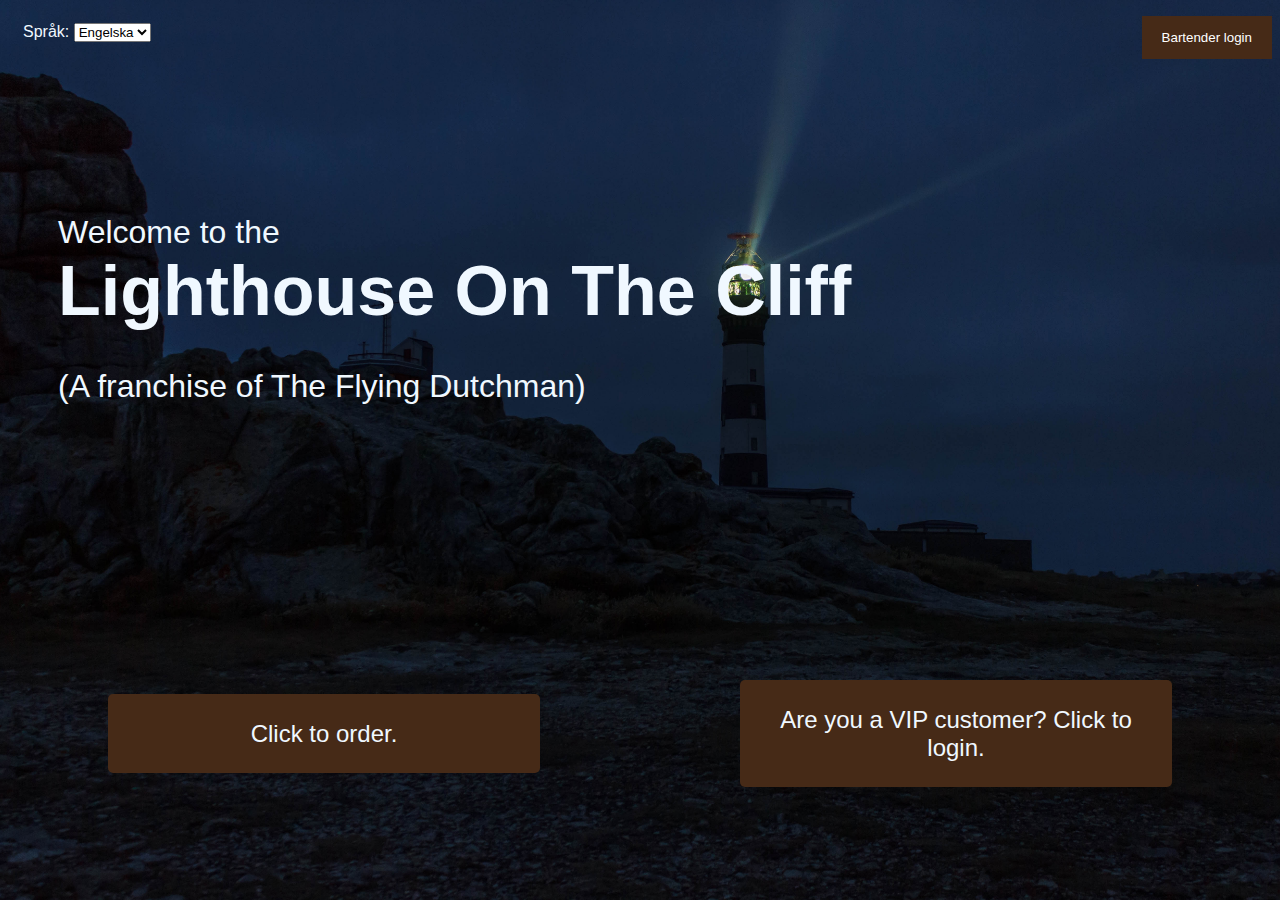
<file: index.html>
<!DOCTYPE html>

<html lang="en">

<head>
    <meta charset="UTF-8">
    <title>Lighthouse on the Cliff</title>
    <link rel="stylesheet" type="text/css" href="CSS/Styling.css">
    <script type="text/javascript" src="jquery-3.3.1.min.js" ></script>
    <script type="text/javascript" src="Scripts/TranslationControl.js" ></script>

</head>

<body>

<!---

The html-file is just for loading the javascript files. If you go to the console under the "Inspect" of the popup menu,
then you can enter javascript calls, to test the functions.

-->
<!--LANDING PAGE-->
<div id="landing_view">
    <div id="staff_login_container">
        <div id="language_select">
            <span id="language_select_txt"></span>
            <select class="lang">
                <option value="english" selected="selected" id="english_txt">English</option>
                <option value="swedish" id="swedish_txt">Swedish</option>
            </select>
        </div>
        <button id="bartender_login_txt" onclick="document.getElementById('id01').style.display='block'"  style="width:auto;">Bartender Login</button>
        <div>

            <div id="id01" class="modal">

                <form class="modal-content animate" action="Bartender.html" method="post">
                    <div class="imgcontainer">
                        <span onclick="document.getElementById('id01').style.display='none'" class="close" title="Close Modal">&times;</span>
                    </div>

                    <div class="container">
                        <label for="uname"><b>Username</b></label>
                        <input type="text" placeholder="Enter Username" name="uname" required>

                        <label for="psw"><b>Password</b></label>
                        <input type="password" placeholder="Enter Password" name="psw" required>

                        <button type="submit" onclick="return check(this.form)"> Login</button>
                    </div>


                </form>
            </div>

            <script>
                // Get the modal
                var modal = document.getElementById('id01');


                // Checks if the user is the correct one and redirects to the bartender's page
                function check(form)
                {

                    if(form.uname.value === "Mike" && form.psw.value === "1237")
                    {
                        return true;
                    }
                    else
                    {
                        alert("Error Password or Username")
                        return false;
                    }
                }
                // When the user clicks anywhere outside of the modal, close it
                window.onclick = function(event) {
                    if (event.target === modal) {
                        modal.style.display = "none";
                    }
                }
            </script>
        </div>
    </div>

    <div id="welcome-message_container">
        <div id="welcome-message_txt"></div>
            <div id="bar_name_txt"></div><br>
        <div id="welcome-message_cont_txt"></div>

    </div>

    <div id="main-page_option-container">

            <button id="myButton_txt" style="width: auto;" class="main_page_options"> Order</button>

        <script type="text/javascript">
            document.getElementById("myButton_txt").onclick = function () {
                location.href = "Menu.html";
            };
        </script>



            <button id="option_2_txt" onclick="document.getElementById('id02').style.display='block'" style="width:auto;" class="main_page_options">VIP Login</button>
            <div>

                <div id="id02" class="modal">
                    <form class="modal-content animate" action="Menu.html" method="post">
                        <div class="imgcontainer">
                            <span onclick="document.getElementById('id02').style.display='none'" class="close" title="Close Modal">&times;</span>
                        </div>

                        <div class="container">
                            <label for="uname"><b>Username</b></label>
                            <input type="text" placeholder="Enter Username" name="uname" required>

                            <label for="psw"><b>Password</b></label>
                            <input type="password" placeholder="Enter Password" name="psw" required>

                            <button type="submit" onclick="return checkUser(this.form)"> Login</button>
                        </div>


                    </form>
                </div>

                <script>
                    // Get the modal
                    var modal = document.getElementById('id01');


                    // Checks if the user is the correct one and redirects to the menu's page
                    function checkUser(form)
                    {

                        if(form.uname.value === "Alex" && form.psw.value === "1234")
                        {
                            return true;
                        }
                        else
                        {
                            alert("Error Password or Username")
                            return false;
                        }
                    }
                    // When the user clicks anywhere outside of the modal, close it
                    window.onclick = function(event) {
                        if (event.target === modal) {
                            modal.style.display = "none";
                        }
                    }
                </script>
            </div>




</div>
</div>
</body>
</html>
</file>
<file: CSS/Styling.css>
html {
    background-color: aliceblue ;
    font-family: "Roboto Thin", sans-serif;
    background:url("../Images/Loc_org.jpg") center center fixed;
    -webkit-background-size: cover;
    -moz-background-size: cover;
    -o-background-size: cover;
    background-size: cover;
}
.main_page_options{
    flex:1;
    text-align: center;
    font-size: x-large;
    color:aliceblue;
    background-color: #462a17;
    border-radius: 5px;
    padding: 2%;
    min-height:20px;
    margin-left:100px;
    margin-right:100px;
    margin-right:100px;
}
.main_page_options:hover{
    background-color: #604533;
}

#landing_view{
    display: flex;
    flex-direction: column;
    height:98vh;
    width:100%;
}
#staff_login_container{
    flex: 0.5;
}
#staff_login_btn_txt{
    background-color: #334660;
    color:aliceblue;
    border-radius: 5px;
    padding:15px;
    margin:20px;
    float: right;
    text-align: center;
    display: inline-block;
}
#staff_login_btn:hover{
    background-color: slategrey;
}
#welcome-message_container{
    flex:1;
    font-size: xx-large;
    color: aliceblue;
    margin:50px;
}

#bar_name_txt{
    font-family: "Old English Text MT", sans-serif;
    font-size: 70px;
}
#main-page_option-container{
    flex: 1;
    display: inline-flex;
    flex-direction: row;
    justify-content: space-around;
    align-items: center;
}

#home_view{
    height:98vh;
    width:100%;
    opacity:0.9;
    background-color: white;
}
#language_select{
    display: inline-block;
    color:aliceblue;
    padding:15px;

}
#bartender_login_txt{
    float: right !important;
}
body {font-family: Arial, Helvetica, sans-serif;}

/* Full-width input fields */
input[type=text], input[type=password] {
    width: 100%;
    padding: 12px 20px;
    margin: 8px 0;
    display: inline-block;
    border: 1px solid #ccc;
    box-sizing: border-box;
}

/* Set a style for all buttons */
button {

    background-color: #462A17;
    color: white;
    padding: 14px 20px;
    margin: 8px 0;
    border: none;
    cursor: pointer;
    width: 100%;

}

button:hover {
    opacity: 0.8;
}

/* Extra styles for the cancel button */
.cancelbtn {
    width: auto;
    padding: 10px 18px;
    background-color: #f44336;
}

/* Center the image and position the close button */
.imgcontainer {
    text-align: center;
    margin: 24px 0 12px 0;
    position: relative;
}

img.avatar {
    width: 40%;
    border-radius: 50%;
}

.container {
    padding: 16px;
}

span.psw {
    float: right;
    padding-top: 16px;
}

/* The Modal (background) */
.modal {
    display: none; /* Hidden by default */
    position: fixed; /* Stay in place */
    z-index: 1; /* Sit on top */
    left: 0;
    top: 0;
    width: 100%; /* Full width */
    height: 100%; /* Full height */
    overflow: auto; /* Enable scroll if needed */
    background-color: rgb(0,0,0); /* Fallback color */
    background-color: rgba(0,0,0,0.4); /* Black w/ opacity */
    padding-top: 60px;

}

/* Modal Content/Box */
.modal-content {
    background-color: #fefefe;
    margin: 5% auto 15% auto; /* 5% from the top, 15% from the bottom and centered */
    border: 1px solid #888;
    width: 80%; /* Could be more or less, depending on screen size */
}

/* The Close Button (x) */
.close {
    position: absolute;
    right: 25px;
    top: 0;
    color: #000;
    font-size: 35px;
    font-weight: bold;
}

.close:hover,
.close:focus {
    color: red;
    cursor: pointer;
}

/* Add Zoom Animation */
.animate {
    -webkit-animation: animatezoom 0.6s;
    animation: animatezoom 0.6s
}

@-webkit-keyframes animatezoom {
    from {-webkit-transform: scale(0)}
    to {-webkit-transform: scale(1)}
}

@keyframes animatezoom {
    from {transform: scale(0)}
    to {transform: scale(1)}
}

/* Change styles for span and cancel button on extra small screens */
@media screen and (max-width: 300px) {
    span.psw {
        display: block;
        float: none;
    }
    .cancelbtn {
        width: 100%;
    }
}
/* On screens that are 992px or less, set the background color to blue*/
@media screen and (max-width: 992px) {
    .main_page_options{
        width:400px;
        height:100px;
        padding:10px;
        margin: 10px;
        //flex: 0;
    }
    #main-page_option-container{
        flex: 1;
        display: flex;
        flex-direction: column;
        justify-content: center;
        align-items: center;
    }

}

/* On screens that are 600px or less, set the background color to olive*/
@media screen and (max-width: 600px) {
    .main_page_options{
        width:350px;
        padding:10px;
        margin: 10px;
        flex: 0;
    }
    #main-page_option-container{
        flex: 0;
        display: flex;
        flex-direction: column;
        justify-content: center;
        align-items: center;
    }
}
</file>
